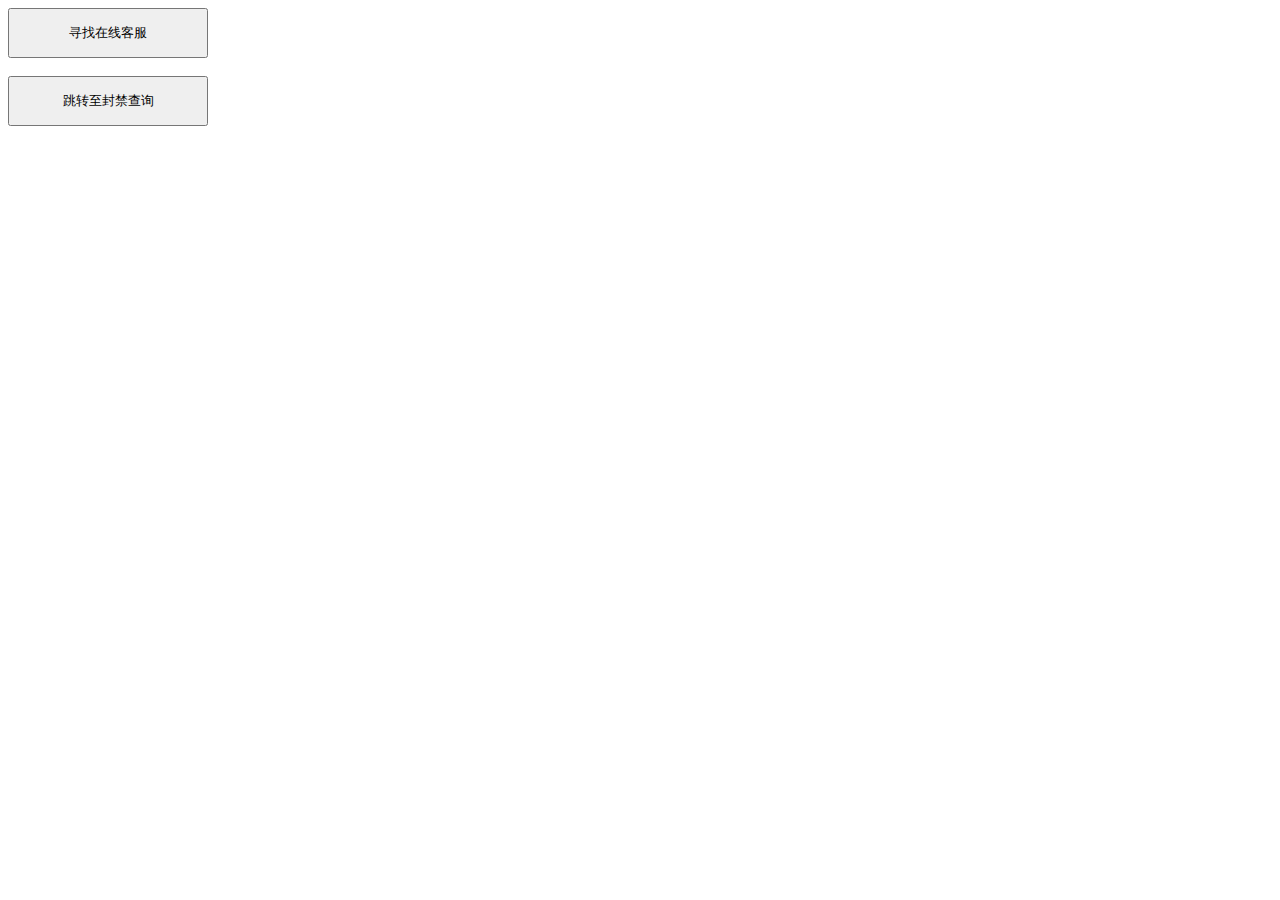
<file: index.html>
<!DOCTYPE html>
<html>
<head>
    <meta charset="utf-8">
    <meta name="viewport" content="initial-scale=1.0, maximum-scale=1.0, user-scalable=no" />
    <title>主页</title>
    <link rel="stylesheet" type="text/css" href="css/index.css"/>
</head>
<body>
	<a href="ss.html"><input type="button"  value="寻找在线客服" /></a><br /><br />
	<a href="hs.html"><input type="button"  value="跳转至封禁查询" /></a>
</body>
</html>
</file>
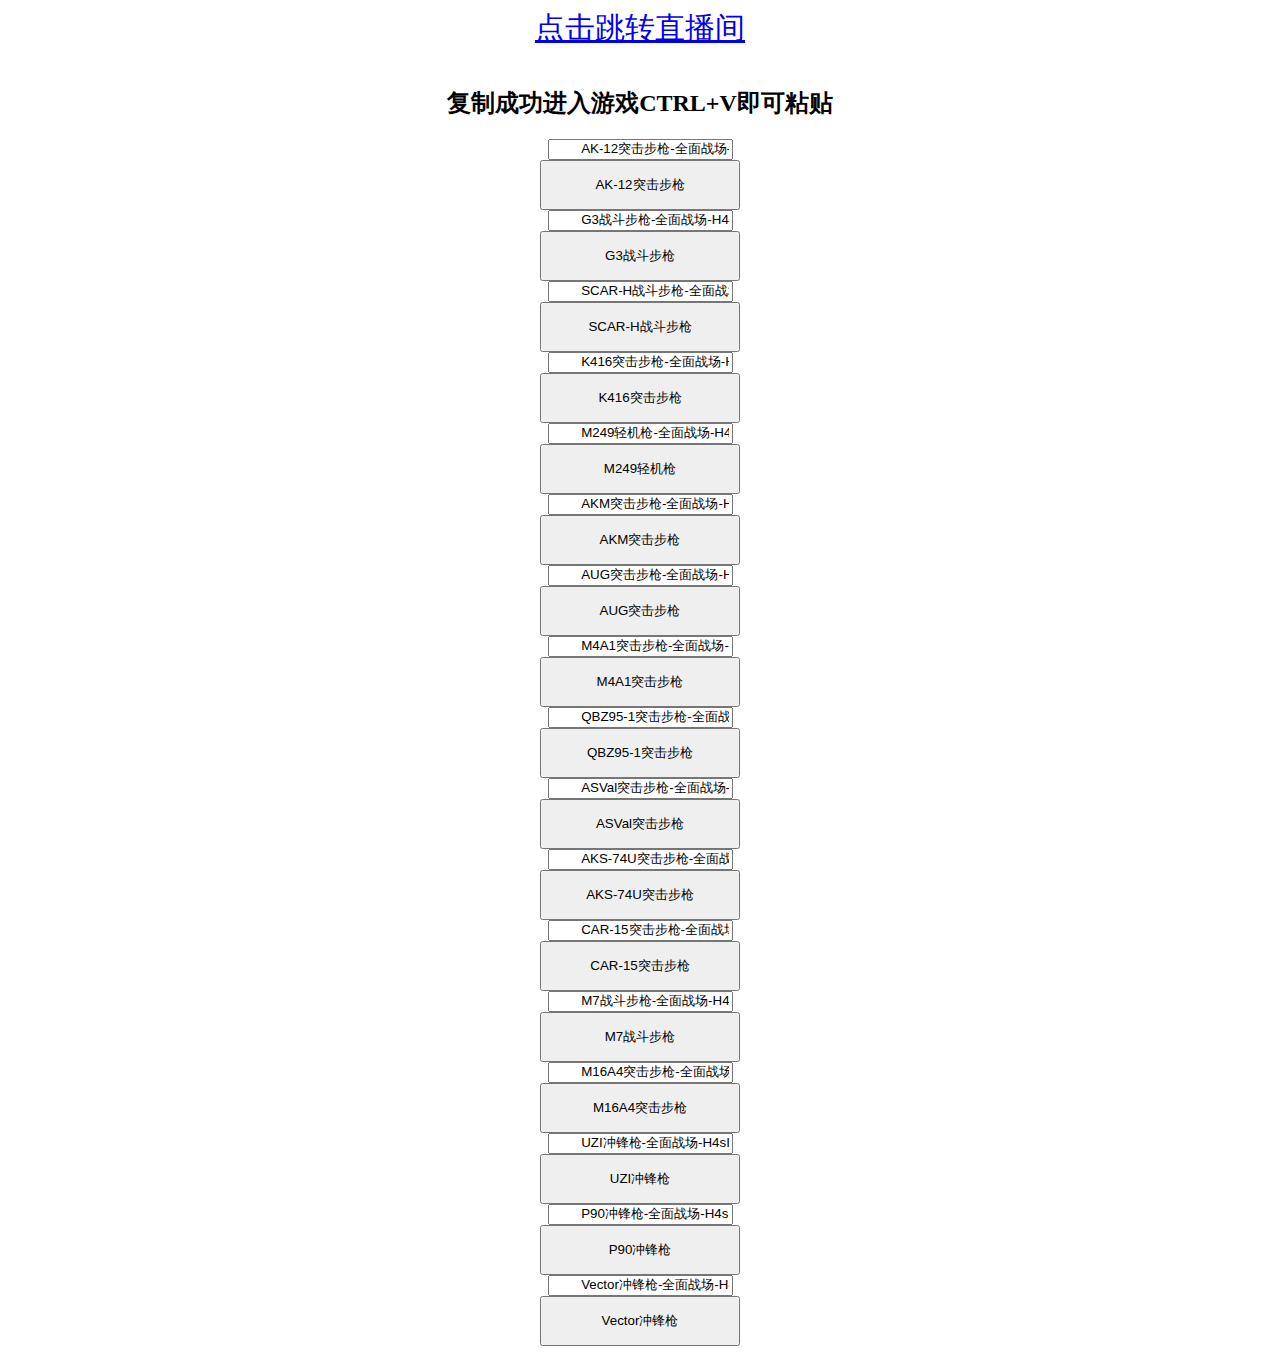
<file: gun.html>
<!DOCTYPE html>
<html>
<head>
<meta charset="utf-8">
<title>海鲜改枪方案</title>
	<style>

body{
	text-align: center;
}
button{
	width: 200px;
	height: 50px;
}
</style>
</head>
<body>

<a href="https://www.douyin.com/root/live/100538271219?is_paidlive=0&r_id=f_100538271219&r_player=1&watch_paidlive_status=regular" style="font-size: 30px;">点击跳转直播间</a><br /><br />
   <h2>复制成功进入游戏CTRL+V即可粘贴</h2>
   <input type="text" id="AK12" value="
   	AK-12突击步枪-全面战场-H4sIAAAAAAAA/+KYNPV1t7MEo1cnIwe3UAsjR+/[base64]//54Ns+Y0SUroczEKaHO07fp1E1iMI1tPMAVZpxczxExrhqxgZAAEAAP//hcE5a0QCAAA=" ><br />
    <button onclick="copyToClipboard('AK12')">AK-12突击步枪</button><br />
    
<input type="text" id="G3" value="
	G3战斗步枪-全面战场-H4sIAAAAAAAA/+KYPvV1t7MEo1cnIwe3UAsjR+/WptmGEoxeHhxGQi4cPVCeBoemkArH6s+rXhtIMCYxZDAuYmRYxcgjxWDFzPGF3YqZ4yv7IUaGWUwMcDkmKQaIiJccB5+QFEfrlWnNhkh64fJYdOhyMAtpcrzb8esksm2CUgxWHBx/2UUZGDycrJg5fkKt9NLgYBRS4VjTM+MopuN+gRz3G6bSjoNVyIpj7cLeDwYSjF5yHDpCUhwt/xpuEuswDw4mIReOhkdbD0D0swlJcSw/9/6LAV79EJe8BbnkHcwlnYwcLKDgPvD8zjkDcABzCKlwLP918SemHz6CdH5mhwenspAUR9eSPeexutpLjkMJnzymyCpGBkAAAAD//8MweU0GAgAA
		"  ><br />
<button onclick="copyToClipboard('G3')">G3战斗步枪</button><br />

<input type="text" value="
	SCAR-H战斗步枪-全面战场-H4sIAAAAAAAA/+KYOvV1t7MEo5cGB7eQCseWz6teG0gwJjFkMC5iZFjFyCPFYMXM8YXdipmjm+MQI8MsJgYvOw5WISuOXwt7PxhIMHrJcegISXG0/Gu4aYikj0mKAaIaU8RLg4NRSIXjffeMo5g2/QLZ9JsdqlKXg1lIk6N9x6+TyCoFpRisODiaOUQZGDycrJg5fsKUe3AwCblwtD3cegDiMDYhKY7l595/McDrMIjFb0EWv4OZ1MnEwSLUwsTx7tmdcwbgwOEQUuGY9+viT0wnfwbp/AjTKcehICTFMWXJnvNYg8NLjkNZSIqjEY+8EgF5QSEpjtYr05pxyYsQ0C+MTx5TZBUjAyAAAP//zTjWnCQCAAA=
	"  id="SCAR"><br />
<button onclick="copyToClipboard('SCAR')">SCAR-H战斗步枪</button><br />

<input type="text" value="
	K416突击步枪-全面战场-H4sIAAAAAAAA/+Lonfq621mC0cuQg1lIl+Pdjl8nDSQYkxgyGBcxMqxiFJZiMmKw4uD4yy7KwODhZMXM8ZP9ECPDLCYmJwYvHQ5GIQ2O990zjiJr4QNrYeb4xW7FzPEbodqNg1XIiePVwt4PBhKMXkocOkJyHI3/Gm4aIullAemF6cAu6hXAwSTkw/H24dYDEHPYhOQ4Fpx7/8WAoDkwl70FuewdwmUPGTlYhO4wcux7fuccyEwdDg4hDY7lvy7+xOavjyDdnxG6lTgUhOQ4pizZcx6nT7yUOJRAviWgRpkINYKE1ODQOZORg1toCiNH79am2YYSjF4BHEZCPhw9UJ4Oh6aQBsfqz6teY/PxF5CPv7ITsEGJg09IjqP1yrRmEt22ipEBEAAA//+vn+ZthgIAAA==
	"  id="K416"><br />
<button onclick="copyToClipboard('K416')">K416突击步枪</button><br />

<input type="text" value="
	M249轻机枪-全面战场-H4sIAAAAAAAA/+JomjNplrMEo5cSB6OQHMe0nhlHDSQYkxgyGBcxMqxiZJFiMmI4xMgwi4nJicFLiYNVSI6jZ1HvB9xqDDmYhXQ52nf8OomsRhikxoqDo5lDlIHBw8mKmeMnO1xLCQeLUAHHrmd3zhlIMHrpcHAIaXAs/3XxJ7IBfGADmDk+slsxc3xmR3KSsJAcR+uVac2GuJyEw6EBHExCPhzv7289YAD2PpuQHMfyc++/4PQahlvegtzyDuEWHQ5uIQ2OLZ9Xvcbm8i8g1d0cMNWrGBkAAQAA///fQu4vfAEAAA==
	"  id="M249"><br />
<button onclick="copyToClipboard('M249')">M249轻机枪</button><br />

<input type="text" value="
	AKM突击步枪-全面战场-H4sIAAAAAAAA/+Jom/q621mC0auTkYNbqIWRo3dr02xDCUYvDw4jIReOHihPg0NTSIVj9edVrw0kGJMYMhgXMTKsYuSRYrBi5vjCbsXM8ZX9ECPDLCYGuByTFANExEuOg09IiqP1yrRmQyS9cHksOow4GIX0OFb0zDiKbJuYFIMVB8cvdtH//+c7WnFw/GYXZWDwcILrYRbS42jf8eskpp5mDlEGhhNOVhwcP1H02HGwCllx7FzU+8FAgtFLjkNHSIqj+V/DTWLd6cHBJOTC8frh1gMQ/WxCUhzLz73/YoBXPyTU3oJC7R001Lw2M3KwCK1j5Nj1/M45iFlKQlIcU5bsOY/VLV5yHMp45Y04OIT0OOb9uvgTMzQ+g8JgASgEP0LCEm6mID4zMUVWMTIAAgAA//+U7q1YPwIAAA==
"  id="AKM"><br />
<button onclick="copyToClipboard('AKM')">AKM突击步枪</button><br />

<input type="text" value="
	AUG突击步枪-全面战场-H4sIAAAAAAAA/+Lon/q621mC0UuHg1lIg6N1z8qVhhKMSQwZjIsYGVYx8kkxGTFYMXP8YLdi5vjJfoiRYRYTkxODlxIHq5AcR8Oi3g8GSKpZQKrhanQ4ZIU0OBrnTj1IjIkBHExCPhzvH2w9YCDB6KXEwSYkx7Hg3PsvOM3HMPEtyMR3CBObmDlYhP4ycVx/duccyExDDg4hXY6Fvy7+RDZTGKr7M7sVB8cndlEGBg8nJG8qC8lxdC3Zc94QpzeVOESIUCNMUM1MRg5uoSmMHL1bm2YbSjB6BXAYCflw9EB5OhyaQhocqz+vem2AJTC/gLz+lR0jaNBdwSckx9F6ZVozTlfg1CkoJMfRiM/92EVXMTIAAgAA//9riF7UYgIAAA==
"  id="AUG"><br />
<button onclick="copyToClipboard('AUG')">AUG突击步枪</button><br />

<input type="text" value="
	M4A1突击步枪-全面战场-H4sIAAAAAAAA/+JonPq621mC0cuIg1FIj+N994yjBhKMSQwZjIsYGVYxikkxWHFw/GIXZWBY4GjFwfEbxPJwOsTIMIuJwSuIg0nIj+Pug60HDCQYveQ42ISkOJafe/8F2QQmKQaIajQz37KL/[base64]//tjLrnakCAAA=
	"  id="M4A1"><br />
<button onclick="copyToClipboard('M4A1')">M4A1突击步枪</button><br />

<input type="text" value="
	QBZ95-1突击步枪-全面战场-H4sIAAAAAAAA/+LomPq621mC0aubiUNVqI2Jo/HRk/mGEoxenYwc3EItjBy9W5tmg/geHEZCLhw9UJ4Gh6aQCsfqz6teG0gwJjFkMC5iZFjFyCPFYMXM8YXdipnjK/shRoZZTAxwOSYpBoiIlxwHn5AUR+uVac2GSHrh8lh0xHGwCEVxbH9655yBBKOXHIeSkBRH15I957Hq95LjUMYnT5SNHhxMQi4cXx9sPQCxkU1IimP5ufdfDPCaCPH/W5D/30H976XBwSikwvG+e8ZRzJD6BVL5mx3ublYhKY6mRb0fsNripcEhK6TC0Tx36kFDDJN+gEz6CTNJl4NDSJNj4a+LP5FNEgSr/MxuxcHxiV2UgcHDCaJ8FSMDIAAA///wj94tBgIAAA==
"  id="QBZ95"><br />
<button onclick="copyToClipboard('QBZ95')">QBZ95-1突击步枪</button><br />

<input type="text" value="
	ASVal突击步枪-全面战场-H4sIAAAAAAAA/+JYOvV1t7MEo5cdB6uQFce/hb0fDCQYveQ4dISkOJr/[base64]/MU34DDfhI4SF5g6IqrcgOQWQqnco9hhxMAvpcbTv+HUS0+RmDlEGhhNOVhwcP5H1rGJkAAQAAP//CyZtxKcBAAA=
"  id="ASVal"><br />
<button onclick="copyToClipboard('ASVal')">ASVal突击步枪</button><br />

<input type="text" value="
	AKS-74U突击步枪-全面战场-H4sIAAAAAAAA/+Lomvq621mC0cuNg0nIieP7g60HDCQYvZQ42ITkOBace//FQIIxiSGDcREjwypGFikmI4ZDjAyzmJicGLCLeoVysAgFcpx4fuccyBxDDg4hXY7Fvy7+RDZHGKTDipnjM7sVB8cndlEGBg8nAsYacjAL6XK07/h1EtMgDo5mDrAZVswcP9nhWnQ4GIU0OFb1zDiKrIUPavcvditmjt8I1W4crEJOHN8W9n6A+F9HSI6j8V/DTUMS/e/GoSfkxNHUc/6rIdgcQSE5jtYr05pJNaeEg1uogKN3a9NskDkBHEZCPhw9UJ4Oh6aQBsfqz6teY/PZF5DPvrLjNx+76CpGBkAAAAD//6mRuUoRAgAA
	"  id="AKS-74U"><br />
<button onclick="copyToClipboard('AKS-74U')">AKS-74U突击步枪</button><br />

<input type="text" value="
	CAR-15突击步枪-全面战场-H4sIAAAAAAAA/+KYP/V1t7MEo5cRB6OQHsf77hlHDSQYkxgyGBcxMqxiFJNisOLg+MUu+u//fEcrDo7f7KIMDB5OhxgZZjExeHUycnALtTBy9G5tmm0owejlwWEk5MLRA+VpcGgKqXCs/rzqNbKJPFIMVswcX9itmDm+skPMgcsxSTFATZbj4BOS4mi9Mq3ZEEkvXB6LjiAOJiE/jrsPth4wkGD0kuNgE5LiWH7u/RcDvPoh/nsL8pUCyH/vUPxnxMEspMfxbsevk5hh8hek8oiTFQfHTxQ9dhysQlYc8xb0foC4Q0dIiqPxX8NNYv3xmZGDRegdI8fRZ3fOGYDjhUNIj2P5r4s/Md3wEWTzApC7P0NiCB56CkJSHFOW7DmP1VYvOQ5lAvJKBOSFhaQ4uvDIi+CTxxRZxcgACAAA//+qP7efiQIAAA==
	"  id="CAR-15"><br />
<button onclick="copyToClipboard('CAR-15')">CAR-15突击步枪</button><br />

<input type="text" value="
	M7战斗步枪-全面战场-H4sIAAAAAAAA/+KYMPV1t7MEo5chB7OQLkf7jl8nDSQYkxgyGBcxMqxiFJZiMmKw4uBo5hBlYPBwsmLm+Ml+iJFhFhOTE4OXDgejkAbH++4ZR5G18IG1MHP8Yrdi5viNUO3GwSrkxNG+qPeDgQSjlxKHjpAcR8u/hpuGSHpZQHphOrCLes1k5OAWmsLI0bu1abahBKNXAIeRkA9HD5Snw6EppMGx+vOq19jc9AXkpq/sBGxQ4uATkuNovTKtmVS3BXAwCflw/H+w9QDEj2xCchwLzr3/YkDQHJgL34Jc+A4Rag8ZOViE7jByPH9255wB2H8cQhoc835d/InNf59Buj+yI/lESUiOo2vJnvM4feKlxKFMhBoFItQIElKDXXQVIwMgAAD///nQ3k+GAgAA
	"  id="M7"><br />
<button onclick="copyToClipboard('M7')">M7战斗步枪</button><br />

<input type="text" value="
	M16A4突击步枪-全面战场-H4sIAAAAAAAA/+Lom/[base64]//9eEzBuYAIAAA==
	"  id="M16A4"><br />
<button onclick="copyToClipboard('M16A4')">M16A4突击步枪</button><br />

<input type="text" value="
	UZI冲锋枪-全面战场-H4sIAAAAAAAA/+JoOXR2grMEo5chB7OQLkf7jl8nDSQYkxgyGBcxMqxiFJZiMmKw4uBo5hBlYPBwsmLm+Ml+iJFhFhOTE4OXGwerkBPHjEW9HwwkGL2UOHSE5Dia/jXcNEQygAVkAEwHdlGvAA4mIR+ODQ+3HoCYwyYkxzH73PsvBgTN4QM7j5njLbsVM8c7hMtCOViEAjlmPr9zzgDsNQ4hXY7Fvy7+xPQaM8dndisOjk/sYP8RcOhMRg5uoSmMHL1bm2YbSjB6BXAYCflw9EB5OhyaQhocqz+veo1sDcyJX0BO/MpOwAYlDj4hOY7WK9OaSQzEVYwMgAAAAP//dQR5OMsBAAA=
	"  id="UZI"><br />
<button onclick="copyToClipboard('UZI')">UZI冲锋枪</button><br />

<input type="text" value="
	P90冲锋枪-全面战场-H4sIAAAAAAAA/+JoOnR2grMEo9cnRg4WobeMHOuf3zlnIMHoNZORg1toCiNH79am2YYSjF4BHEZCPhw9UJ4Oh6aQBsfqz6teG0gwJjFkMC5iZFjFyCfFZMRgxczxhd2KmeMr+yFGhllMTE4McHkWkDxM1EuJg09IjqP1yrRmQyQzUNTg0GnIwSGky7Hw18WfyLYLQ23/zG7FwfGJXZSBwcOJoBNYheQ41i/q/WCAywleOhzMQhocTXtWrjTE4tUfIK/+ZEdSLSukwdE4d+pBYlQHcDAJ+XDcfLj1ACjIlTjYhOQ41px7/wWnazBMfAsy8R3cxFWMDIAAAAD//zb1CVzSAQAA
	"id="P90"><br />
<button onclick="copyToClipboard('P90')">P90冲锋枪</button><br />

<input type="text" value="
	Vector冲锋枪-全面战场-H4sIAAAAAAAA/+JoPnR2grMEo5cRB7OQHsfvHb9OGkgwJjFkMC5iZFjFKCbFYMXB8YNdlIHBw8mKg+MnhHWIkWEWE4NXEAeTkB/[base64]//2PcdCLxAQAA
"  id="Vector"><br />
<button onclick="copyToClipboard('Vector')">Vector冲锋枪</button><br />
    <script>
        function copyToClipboard(elementId) {
            const input = document.getElementById(elementId);
            input.select();
            document.execCommand('copy');
            alert('支持 “抖音将就不讲究” 直播间~');
            window.location.href="https://www.douyin.com/root/live/100538271219?is_paidlive=0&r_id=f_100538271219&r_player=1&watch_paidlive_status=regular";
        }
        function jump(){
        	window.location.href="https://www.douyin.com/root/live/100538271219?is_paidlive=0&r_id=f_100538271219&r_player=1&watch_paidlive_status=regular";
        	
        }
    </script>

</body>
</html>
</file>
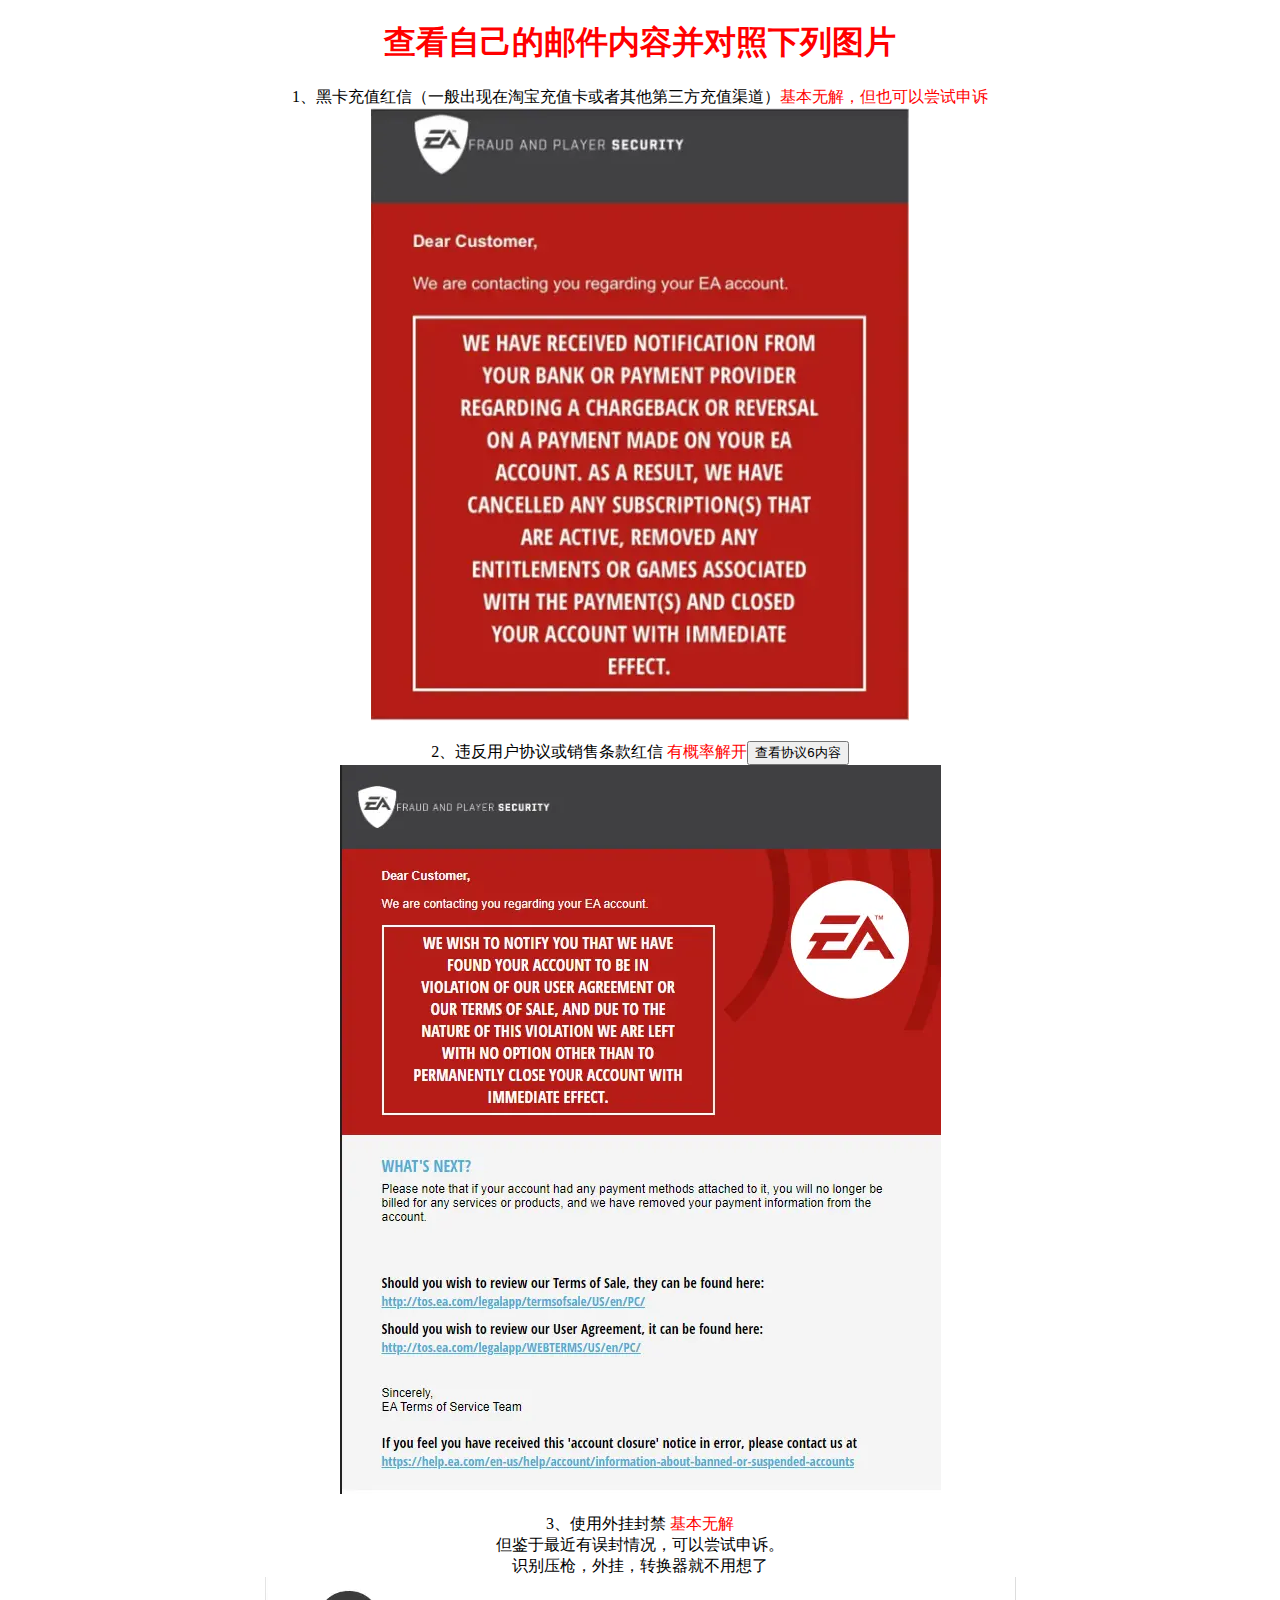
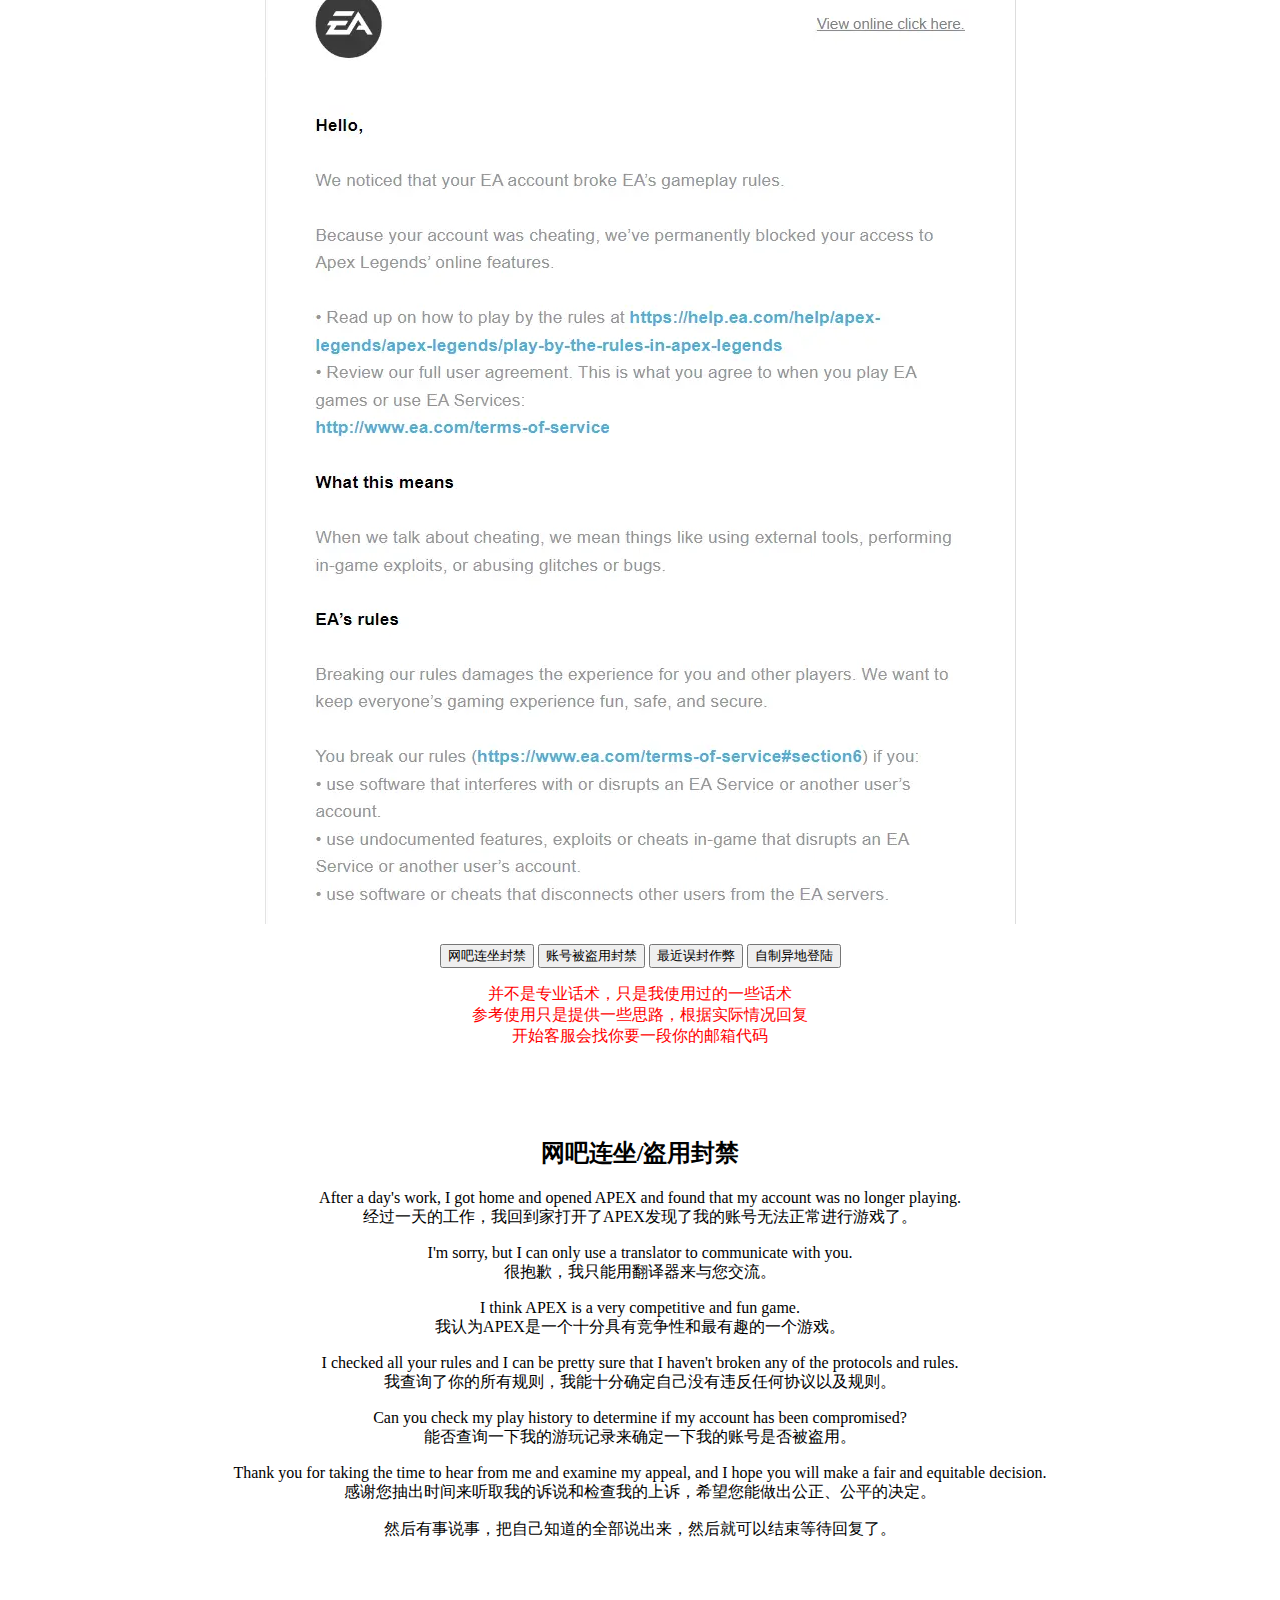
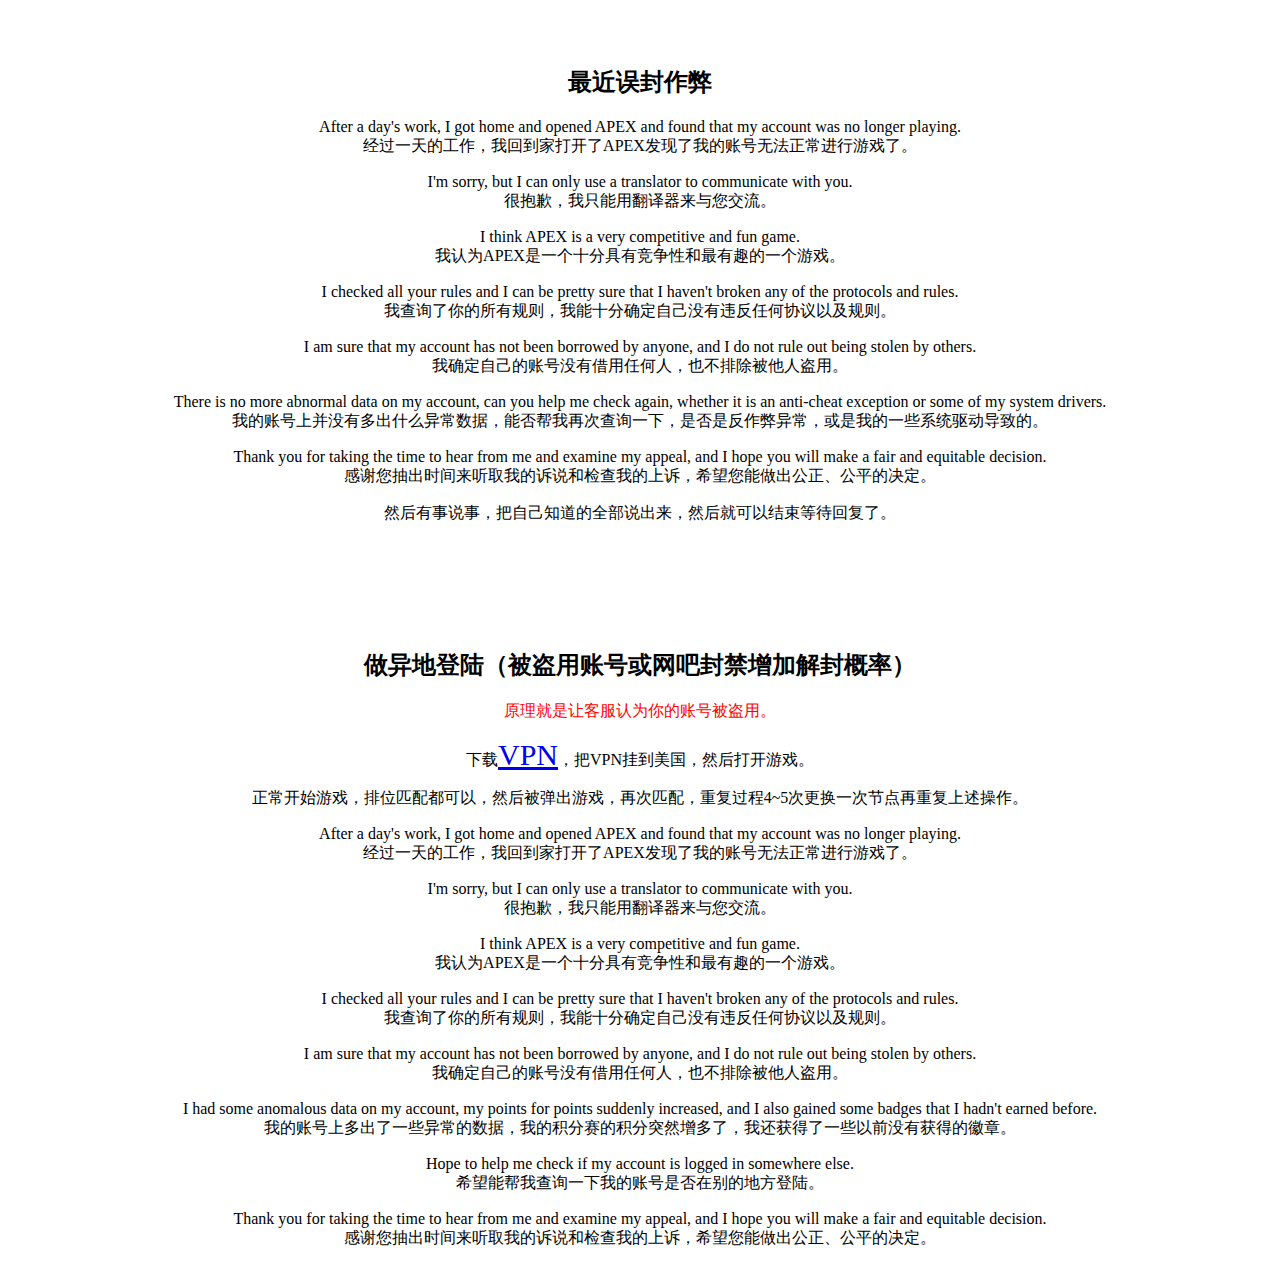
<file: hs.html>
<!DOCTYPE html>
<html>
	<head>
		<meta charset="UTF-8">
		<title>封禁邮件</title>
		<link rel="stylesheet" type="text/css" href="css/hs.css"/>
	</head>
	<body>
		<h1 style="color: red;">查看自己的邮件内容并对照下列图片</h1>
		<p>1、黑卡充值红信（一般出现在淘宝充值卡或者其他第三方充值渠道）<span>基本无解，但也可以尝试申诉</span><br /><img src="img/hs/p1.png" /></p>
		<p>2、违反用户协议或销售条款红信 <span>有概率解开<a href="xy6.html" target="_blank"><input type="button" value="查看协议6内容" /></a></span><br /><img src="img/hs/p2.png" /></p>
		<p>3、使用外挂封禁 <span>基本无解</span><br />但鉴于最近有误封情况，可以尝试申诉。<br />识别压枪，外挂，转换器就不用想了<br /><img src="img/hs/p3.png" /></p>
		
		<a href="#biao1"><input type="button"  value="网吧连坐封禁" /></a>
		<a href="#biao1"><input type="button"  value="账号被盗用封禁" /></a>
		<a href="#biao2"><input type="button"  value="最近误封作弊" /></a>
		<a href="#biao3"><input type="button" value="自制异地登陆" /></a>
		<p style="color: red;">并不是专业话术，只是我使用过的一些话术<br />
		参考使用只是提供一些思路，根据实际情况回复<br />
		开始客服会找你要一段你的邮箱代码
		</p>
		
		
		<br /><br /><br />
		
		
		<h2 id="biao1">网吧连坐/盗用封禁</h2>
		<p>After a day's work, I got home and opened APEX and found that my account was no longer playing. 
			<br />经过一天的工作，我回到家打开了APEX发现了我的账号无法正常进行游戏了。
		</p>
		<p>I'm sorry, but I can only use a translator to communicate with you.
			<br />很抱歉，我只能用翻译器来与您交流。
		</p>
		<p>
			I think APEX is a very competitive and fun game.
			<br />我认为APEX是一个十分具有竞争性和最有趣的一个游戏。
		</p>
		<p>
			I checked all your rules and I can be pretty sure that I haven't broken any of the protocols and rules.
			<br />我查询了你的所有规则，我能十分确定自己没有违反任何协议以及规则。
		</p>
		<p>
			Can you check my play history to determine if my account has been compromised?
			<br />能否查询一下我的游玩记录来确定一下我的账号是否被盗用。
		</p>
		<p>Thank you for taking the time to hear from me and examine my appeal, and I hope you will make a fair and equitable decision.
			<br />感谢您抽出时间来听取我的诉说和检查我的上诉，希望您能做出公正、公平的决定。
		</p>
		<p>然后有事说事，把自己知道的全部说出来，然后就可以结束等待回复了。</p>
		
		
		<br /><br /><br /><br /><br />
		
		
		<h2 id="biao2">最近误封作弊</h2>
		<p>After a day's work, I got home and opened APEX and found that my account was no longer playing. 
			<br />经过一天的工作，我回到家打开了APEX发现了我的账号无法正常进行游戏了。
		</p>
		<p>I'm sorry, but I can only use a translator to communicate with you.
			<br />很抱歉，我只能用翻译器来与您交流。
		</p>
		<p>
			I think APEX is a very competitive and fun game.
			<br />我认为APEX是一个十分具有竞争性和最有趣的一个游戏。
		</p>
		<p>
			I checked all your rules and I can be pretty sure that I haven't broken any of the protocols and rules.
			<br />我查询了你的所有规则，我能十分确定自己没有违反任何协议以及规则。
		</p>
		<p>
			I am sure that my account has not been borrowed by anyone, and I do not rule out being stolen by others.
			<br />我确定自己的账号没有借用任何人，也不排除被他人盗用。
		</p>
		<p>
			There is no more abnormal data on my account, can you help me check again, whether it is an anti-cheat exception or some of my system drivers.
			<br />我的账号上并没有多出什么异常数据，能否帮我再次查询一下，是否是反作弊异常，或是我的一些系统驱动导致的。
		</p>
		<p>Thank you for taking the time to hear from me and examine my appeal, and I hope you will make a fair and equitable decision.
		<br />感谢您抽出时间来听取我的诉说和检查我的上诉，希望您能做出公正、公平的决定。
		</p>
		<p>然后有事说事，把自己知道的全部说出来，然后就可以结束等待回复了。</p>
		
		<br /><br /><br /><br /><br />
		
		<h2 id="biao3">做异地登陆（被盗用账号或网吧封禁增加解封概率）</h2>
		<p style="color: red;">原理就是让客服认为你的账号被盗用。</p>
		<p>下载<span style="font-size: 30px;"><a href="https://xn--4gq62f52gdss.com/#/dashboard" target="_blank">VPN</a></span>，把VPN挂到美国，然后打开游戏。</p>
		<p>正常开始游戏，排位匹配都可以，然后被弹出游戏，再次匹配，重复过程4~5次更换一次节点再重复上述操作。</p>
		<p>After a day's work, I got home and opened APEX and found that my account was no longer playing. 
			<br />经过一天的工作，我回到家打开了APEX发现了我的账号无法正常进行游戏了。
		</p>
		<p>I'm sorry, but I can only use a translator to communicate with you.
			<br />很抱歉，我只能用翻译器来与您交流。
		</p>
		<p>
			I think APEX is a very competitive and fun game.
			<br />我认为APEX是一个十分具有竞争性和最有趣的一个游戏。
		</p>
		<p>
			I checked all your rules and I can be pretty sure that I haven't broken any of the protocols and rules.
			<br />我查询了你的所有规则，我能十分确定自己没有违反任何协议以及规则。
		</p>
		<p>
			I am sure that my account has not been borrowed by anyone, and I do not rule out being stolen by others.
			<br />我确定自己的账号没有借用任何人，也不排除被他人盗用。
		</p>
		<p>I had some anomalous data on my account, my points for points suddenly increased, and I also gained some badges that I hadn't earned before.
			<br />我的账号上多出了一些异常的数据，我的积分赛的积分突然增多了，我还获得了一些以前没有获得的徽章。
		</p>
		<p>Hope to help me check if my account is logged in somewhere else.
			<br />希望能帮我查询一下我的账号是否在别的地方登陆。
		</p>
		<p>Thank you for taking the time to hear from me and examine my appeal, and I hope you will make a fair and equitable decision.
			<br />感谢您抽出时间来听取我的诉说和检查我的上诉，希望您能做出公正、公平的决定。
		</p>
	</body>
</html>
</file>
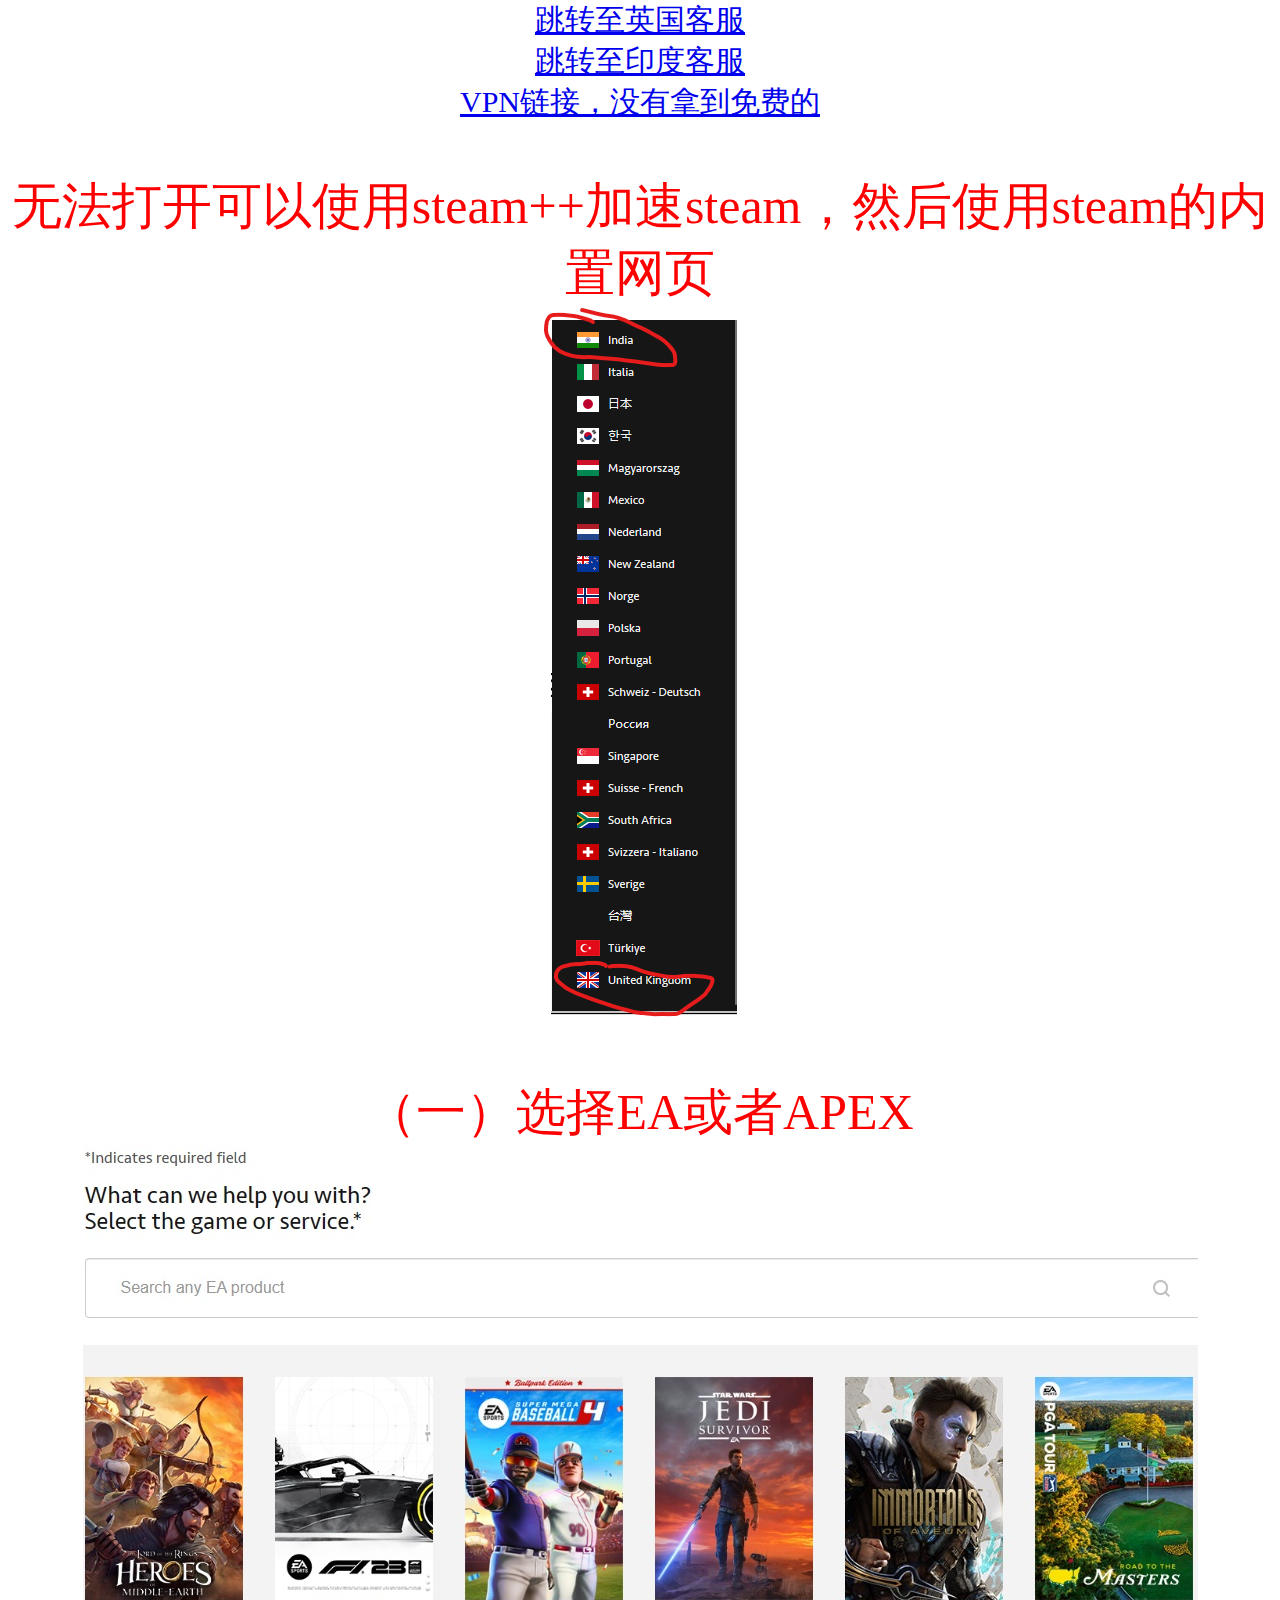
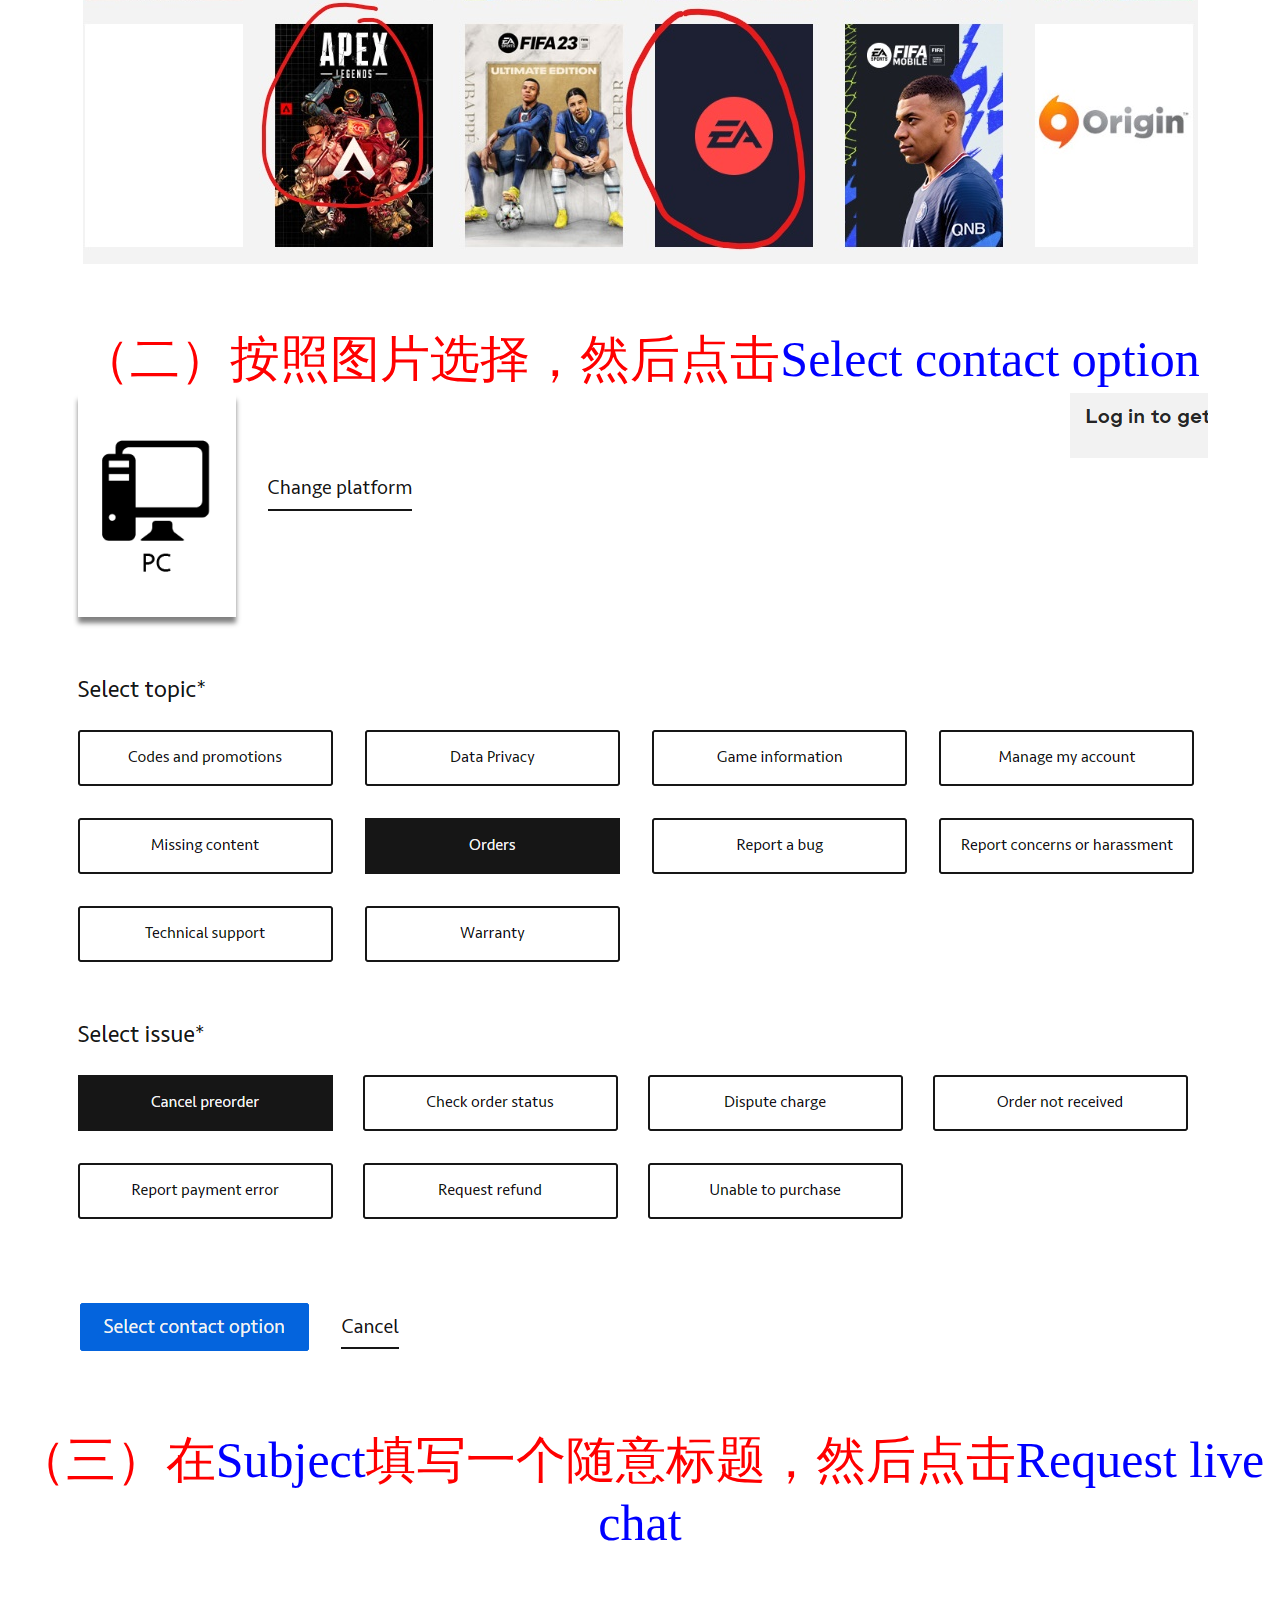
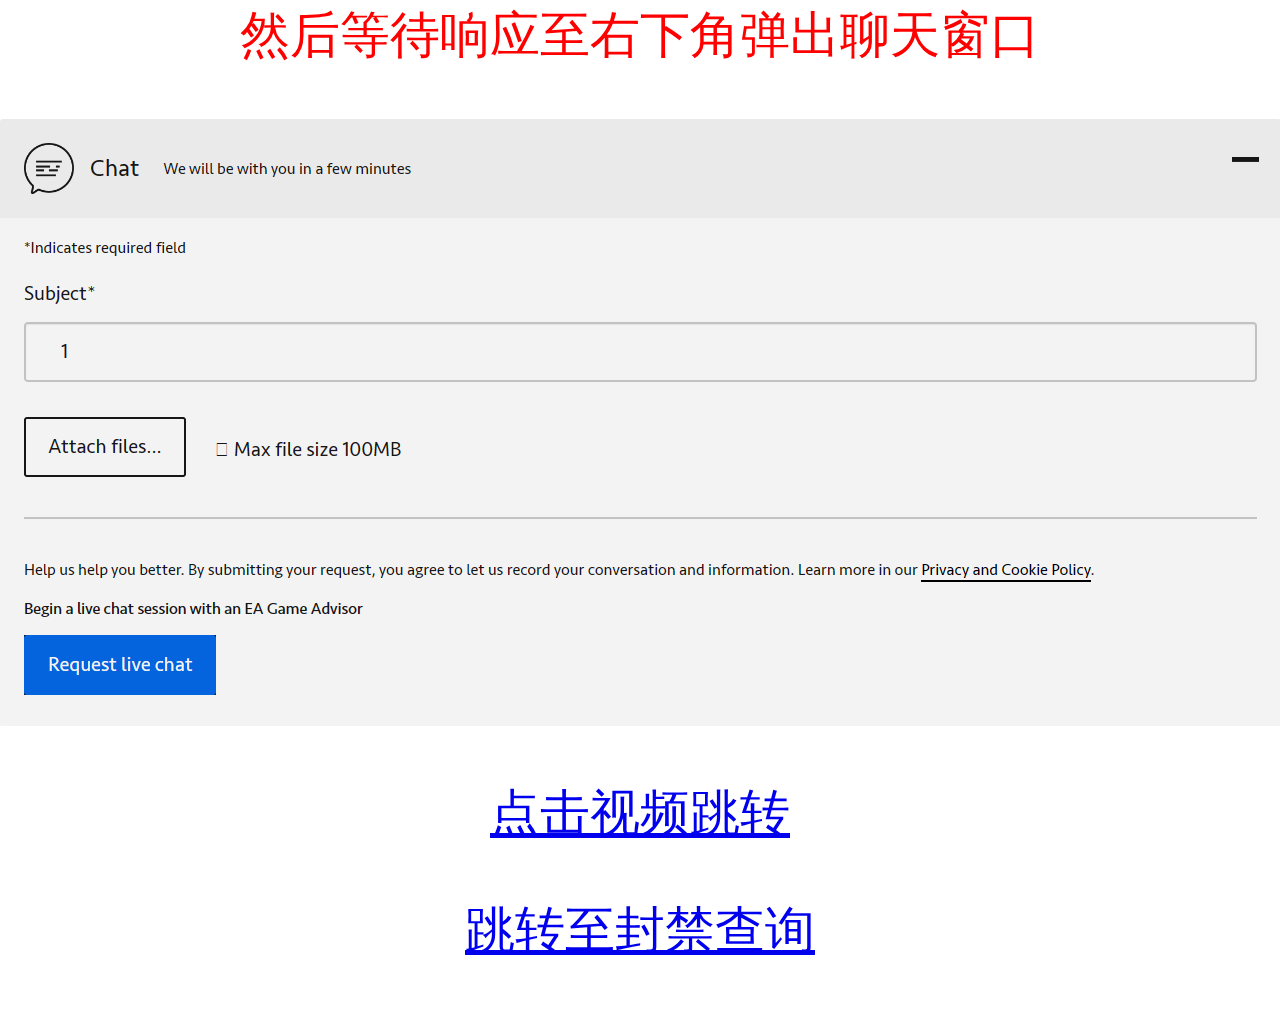
<file: ss.html>
<!DOCTYPE html>
<html>
	<head>
		<meta charset="UTF-8">
		<title>寻找客服</title>
		<link rel="stylesheet" type="text/css" href="css/ss.css"/>
	</head>
	<body>
		<a href="https://help.ea.com/uk/contact-us" target="_blank" style="font-size: 30px;">跳转至英国客服</a><br />
		<a href="https://help.ea.com/in/contact-us" target="_blank" style="font-size: 30px;">跳转至印度客服</a><br />
		<a href="https://xn--4gq62f52gdss.com/#/dashboard" target="_blank" style="font-size: 30px;">VPN链接，没有拿到免费的</a>
		<p>无法打开可以使用steam++加速steam，然后使用steam的内置网页<br><img src="img/p1.png"/></p>
		<p>（一）选择EA或者APEX<br><img src="img/p2.png"/></p>
		<p>（二）按照图片选择，然后点击<span>Select contact option</span><img src="img/p3.png"/></p>
		<p>（三）在<span >Subject</span>填写一个随意标题，然后点击<span >Request live chat</span><br /><p>然后等待响应至右下角弹出聊天窗口</p><img src="img/p4.png"/></p>
		<p><a href="https://www.bilibili.com/video/BV11o4y1L7Aw/?spm_id_from=333.999.0.0&vd_source=82383f5ed7175412b6dc40951cd10286" target="_blank">点击视频跳转</a></p>
		<p><a href="index.html">跳转至封禁查询</a></p>
	</body>
</html>
</file>
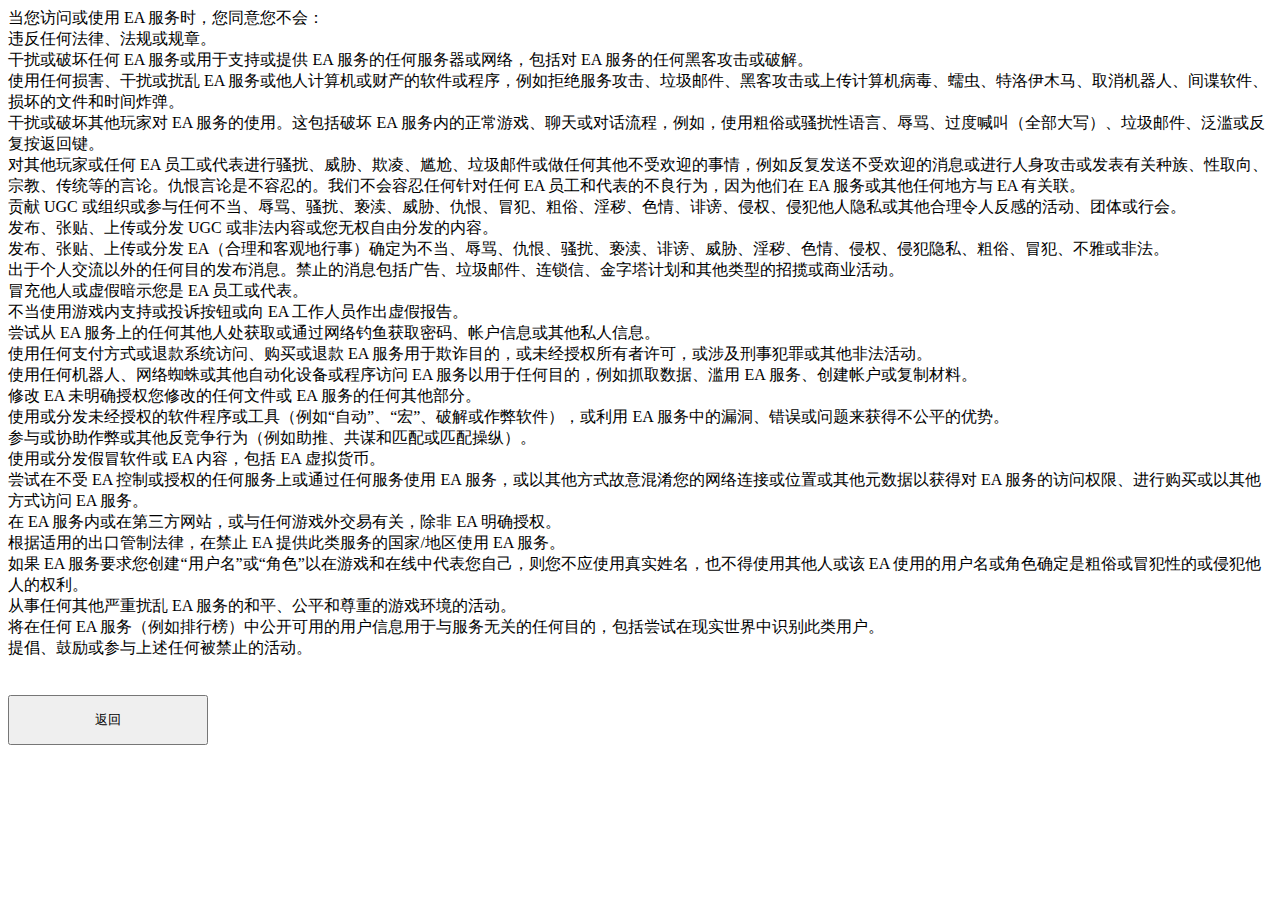
<file: xy6.html>
<!DOCTYPE html>
<html>
	<head>
		<meta charset="UTF-8">
		<title></title>
	</head>
	<body>
		当您访问或使用 EA 服务时，您同意您不会：<br />
违反任何法律、法规或规章。<br />
干扰或破坏任何 EA 服务或用于支持或提供 EA 服务的任何服务器或网络，包括对 EA 服务的任何黑客攻击或破解。<br />
使用任何损害、干扰或扰乱 EA 服务或他人计算机或财产的软件或程序，例如拒绝服务攻击、垃圾邮件、黑客攻击或上传计算机病毒、蠕虫、特洛伊木马、取消机器人、间谍软件、损坏的文件和时间炸弹。<br />
干扰或破坏其他玩家对 EA 服务的使用。这包括破坏 EA 服务内的正常游戏、聊天或对话流程，例如，使用粗俗或骚扰性语言、辱骂、过度喊叫（全部大写）、垃圾邮件、泛滥或反复按返回键。<br />
对其他玩家或任何 EA 员工或代表进行骚扰、威胁、欺凌、尴尬、垃圾邮件或做任何其他不受欢迎的事情，例如反复发送不受欢迎的消息或进行人身攻击或发表有关种族、性取向、宗教、传统等的言论。仇恨言论是不容忍的。我们不会容忍任何针对任何 EA 员工和代表的不良行为，因为他们在 EA 服务或其他任何地方与 EA 有关联。<br />
贡献 UGC 或组织或参与任何不当、辱骂、骚扰、亵渎、威胁、仇恨、冒犯、粗俗、淫秽、色情、诽谤、侵权、侵犯他人隐私或其他合理令人反感的活动、团体或行会。<br />
发布、张贴、上传或分发 UGC 或非法内容或您无权自由分发的内容。<br />
发布、张贴、上传或分发 EA（合理和客观地行事）确定为不当、辱骂、仇恨、骚扰、亵渎、诽谤、威胁、淫秽、色情、侵权、侵犯隐私、粗俗、冒犯、不雅或非法。<br />
出于个人交流以外的任何目的发布消息。禁止的消息包括广告、垃圾邮件、连锁信、金字塔计划和其他类型的招揽或商业活动。<br />
冒充他人或虚假暗示您是 EA 员工或代表。<br />
不当使用游戏内支持或投诉按钮或向 EA 工作人员作出虚假报告。<br />
尝试从 EA 服务上的任何其他人处获取或通过网络钓鱼获取密码、帐户信息或其他私人信息。<br />
使用任何支付方式或退款系统访问、购买或退款 EA 服务用于欺诈目的，或未经授权所有者许可，或涉及刑事犯罪或其他非法活动。<br />
使用任何机器人、网络蜘蛛或其他自动化设备或程序访问 EA 服务以用于任何目的，例如抓取数据、滥用 EA 服务、创建帐户或复制材料。<br />
修改 EA 未明确授权您修改的任何文件或 EA 服务的任何其他部分。<br />
使用或分发未经授权的软件程序或工具（例如“自动”、“宏”、破解或作弊软件），或利用 EA 服务中的漏洞、错误或问题来获得不公平的优势。<br />
参与或协助作弊或其他反竞争行为（例如助推、共谋和匹配或匹配操纵）。<br />
使用或分发假冒软件或 EA 内容，包括 EA 虚拟货币。<br />
尝试在不受 EA 控制或授权的任何服务上或通过任何服务使用 EA 服务，或以其他方式故意混淆您的网络连接或位置或其他元数据以获得对 EA 服务的访问权限、进行购买或以其他方式访问 EA 服务。<br />
在 EA 服务内或在第三方网站，或与任何游戏外交易有关，除非 EA 明确授权。<br />
根据适用的出口管制法律，在禁止 EA 提供此类服务的国家/地区使用 EA 服务。<br />
如果 EA 服务要求您创建“用户名”或“角色”以在游戏和在线中代表您自己，则您不应使用真实姓名，也不得使用其他人或该 EA 使用的用户名或角色确定是粗俗或冒犯性的或侵犯他人的权利。<br />
从事任何其他严重扰乱 EA 服务的和平、公平和尊重的游戏环境的活动。<br />
将在任何 EA 服务（例如排行榜）中公开可用的用户信息用于与服务无关的任何目的，包括尝试在现实世界中识别此类用户。<br />
提倡、鼓励或参与上述任何被禁止的活动。<br /><br /><br />
<a href="hs.html"><input type="button"  value="返回" style="height: 50px; width: 200px;"  /></a>
	</body>
</html>
</file>
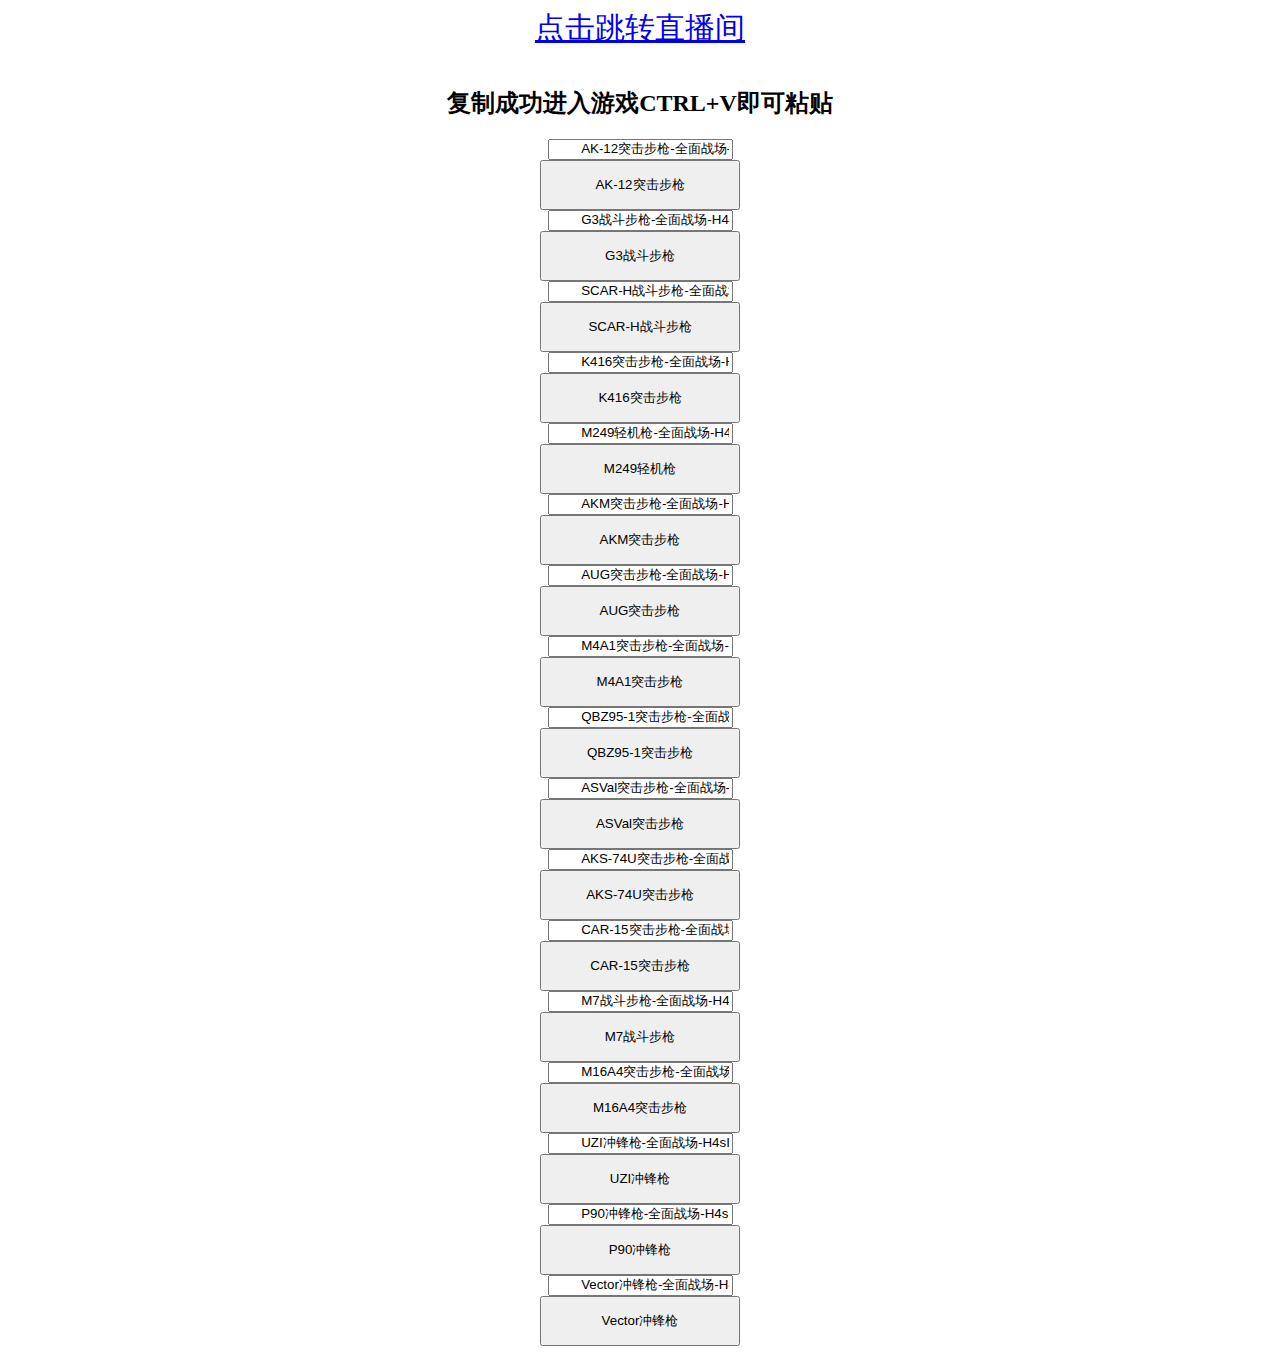
<file: 枪械代码.html>
<!DOCTYPE html>
<html>
<head>
<meta charset="utf-8">
<title>海鲜改枪方案</title>
	<style>

body{
	text-align: center;
}
button{
	width: 200px;
	height: 50px;
}
</style>
</head>
<body>

<a href="https://www.douyin.com/root/live/100538271219?is_paidlive=0&r_id=f_100538271219&r_player=1&watch_paidlive_status=regular" style="font-size: 30px;">点击跳转直播间</a><br /><br />
   <h2>复制成功进入游戏CTRL+V即可粘贴</h2>
   <input type="text" id="AK12" value="
   	AK-12突击步枪-全面战场-H4sIAAAAAAAA/+KYNPV1t7MEo1cnIwe3UAsjR+/[base64]//54Ns+Y0SUroczEKaHO07fp1E1iMI1tPMAVZpxczxExrhqxgZAAEAAP//hcE5a0QCAAA=" ><br />
    <button onclick="copyToClipboard('AK12')">AK-12突击步枪</button><br />
    
<input type="text" id="G3" value="
	G3战斗步枪-全面战场-H4sIAAAAAAAA/+KYPvV1t7MEo1cnIwe3UAsjR+/WptmGEoxeHhxGQi4cPVCeBoemkArH6s+rXhtIMCYxZDAuYmRYxcgjxWDFzPGF3YqZ4yv7IUaGWUwMcDkmKQaIiJccB5+QFEfrlWnNhkh64fJYdOhyMAtpcrzb8esksm2CUgxWHBx/2UUZGDycrJg5fkKt9NLgYBRS4VjTM+MopuN+gRz3G6bSjoNVyIpj7cLeDwYSjF5yHDpCUhwt/xpuEuswDw4mIReOhkdbD0D0swlJcSw/9/6LAV79EJe8BbnkHcwlnYwcLKDgPvD8zjkDcABzCKlwLP918SemHz6CdH5mhwenspAUR9eSPeexutpLjkMJnzymyCpGBkAAAAD//8MweU0GAgAA
		"  ><br />
<button onclick="copyToClipboard('G3')">G3战斗步枪</button><br />

<input type="text" value="
	SCAR-H战斗步枪-全面战场-H4sIAAAAAAAA/+KYOvV1t7MEo5cGB7eQCseWz6teG0gwJjFkMC5iZFjFyCPFYMXM8YXdipmjm+MQI8MsJgYvOw5WISuOXwt7PxhIMHrJcegISXG0/Gu4aYikj0mKAaIaU8RLg4NRSIXjffeMo5g2/QLZ9JsdqlKXg1lIk6N9x6+TyCoFpRisODiaOUQZGDycrJg5fsKUe3AwCblwtD3cegDiMDYhKY7l595/McDrMIjFb0EWv4OZ1MnEwSLUwsTx7tmdcwbgwOEQUuGY9+viT0wnfwbp/AjTKcehICTFMWXJnvNYg8NLjkNZSIqjEY+8EgF5QSEpjtYr05pxyYsQ0C+MTx5TZBUjAyAAAP//zTjWnCQCAAA=
	"  id="SCAR"><br />
<button onclick="copyToClipboard('SCAR')">SCAR-H战斗步枪</button><br />

<input type="text" value="
	K416突击步枪-全面战场-H4sIAAAAAAAA/+Lonfq621mC0cuQg1lIl+Pdjl8nDSQYkxgyGBcxMqxiFJZiMmKw4uD4yy7KwODhZMXM8ZP9ECPDLCYmJwYvHQ5GIQ2O990zjiJr4QNrYeb4xW7FzPEbodqNg1XIiePVwt4PBhKMXkocOkJyHI3/Gm4aIullAemF6cAu6hXAwSTkw/H24dYDEHPYhOQ4Fpx7/8WAoDkwl70FuewdwmUPGTlYhO4wcux7fuccyEwdDg4hDY7lvy7+xOavjyDdnxG6lTgUhOQ4pizZcx6nT7yUOJRAviWgRpkINYKE1ODQOZORg1toCiNH79am2YYSjF4BHEZCPhw9UJ4Oh6aQBsfqz6teY/PxF5CPv7ITsEGJg09IjqP1yrRmEt22ipEBEAAA//+vn+ZthgIAAA==
	"  id="K416"><br />
<button onclick="copyToClipboard('K416')">K416突击步枪</button><br />

<input type="text" value="
	M249轻机枪-全面战场-H4sIAAAAAAAA/+JomjNplrMEo5cSB6OQHMe0nhlHDSQYkxgyGBcxMqxiZJFiMmI4xMgwi4nJicFLiYNVSI6jZ1HvB9xqDDmYhXQ52nf8OomsRhikxoqDo5lDlIHBw8mKmeMnO1xLCQeLUAHHrmd3zhlIMHrpcHAIaXAs/3XxJ7IBfGADmDk+slsxc3xmR3KSsJAcR+uVac2GuJyEw6EBHExCPhzv7289YAD2PpuQHMfyc++/4PQahlvegtzyDuEWHQ5uIQ2OLZ9Xvcbm8i8g1d0cMNWrGBkAAQAA///fQu4vfAEAAA==
	"  id="M249"><br />
<button onclick="copyToClipboard('M249')">M249轻机枪</button><br />

<input type="text" value="
	AKM突击步枪-全面战场-H4sIAAAAAAAA/+Jom/q621mC0auTkYNbqIWRo3dr02xDCUYvDw4jIReOHihPg0NTSIVj9edVrw0kGJMYMhgXMTKsYuSRYrBi5vjCbsXM8ZX9ECPDLCYGuByTFANExEuOg09IiqP1yrRmQyS9cHksOow4GIX0OFb0zDiKbJuYFIMVB8cvdtH//+c7WnFw/GYXZWDwcILrYRbS42jf8eskpp5mDlEGhhNOVhwcP1H02HGwCllx7FzU+8FAgtFLjkNHSIqj+V/DTWLd6cHBJOTC8frh1gMQ/WxCUhzLz73/YoBXPyTU3oJC7R001Lw2M3KwCK1j5Nj1/M45iFlKQlIcU5bsOY/VLV5yHMp45Y04OIT0OOb9uvgTMzQ+g8JgASgEP0LCEm6mID4zMUVWMTIAAgAA//+U7q1YPwIAAA==
"  id="AKM"><br />
<button onclick="copyToClipboard('AKM')">AKM突击步枪</button><br />

<input type="text" value="
	AUG突击步枪-全面战场-H4sIAAAAAAAA/+Lon/q621mC0UuHg1lIg6N1z8qVhhKMSQwZjIsYGVYx8kkxGTFYMXP8YLdi5vjJfoiRYRYTkxODlxIHq5AcR8Oi3g8GSKpZQKrhanQ4ZIU0OBrnTj1IjIkBHExCPhzvH2w9YCDB6KXEwSYkx7Hg3PsvOM3HMPEtyMR3CBObmDlYhP4ycVx/duccyExDDg4hXY6Fvy7+RDZTGKr7M7sVB8cndlEGBg8nJG8qC8lxdC3Zc94QpzeVOESIUCNMUM1MRg5uoSmMHL1bm2YbSjB6BXAYCflw9EB5OhyaQhocqz+vem2AJTC/gLz+lR0jaNBdwSckx9F6ZVozTlfg1CkoJMfRiM/92EVXMTIAAgAA//9riF7UYgIAAA==
"  id="AUG"><br />
<button onclick="copyToClipboard('AUG')">AUG突击步枪</button><br />

<input type="text" value="
	M4A1突击步枪-全面战场-H4sIAAAAAAAA/+JonPq621mC0cuIg1FIj+N994yjBhKMSQwZjIsYGVYxikkxWHFw/GIXZWBY4GjFwfEbxPJwOsTIMIuJwSuIg0nIj+Pug60HDCQYveQ42ISkOJafe/8F2QQmKQaIajQz37KL/[base64]//tjLrnakCAAA=
	"  id="M4A1"><br />
<button onclick="copyToClipboard('M4A1')">M4A1突击步枪</button><br />

<input type="text" value="
	QBZ95-1突击步枪-全面战场-H4sIAAAAAAAA/+LomPq621mC0aubiUNVqI2Jo/HRk/mGEoxenYwc3EItjBy9W5tmg/geHEZCLhw9UJ4Gh6aQCsfqz6teG0gwJjFkMC5iZFjFyCPFYMXM8YXdipnjK/shRoZZTAxwOSYpBoiIlxwHn5AUR+uVac2GSHrh8lh0xHGwCEVxbH9655yBBKOXHIeSkBRH15I957Hq95LjUMYnT5SNHhxMQi4cXx9sPQCxkU1IimP5ufdfDPCaCPH/W5D/30H976XBwSikwvG+e8ZRzJD6BVL5mx3ublYhKY6mRb0fsNripcEhK6TC0Tx36kFDDJN+gEz6CTNJl4NDSJNj4a+LP5FNEgSr/MxuxcHxiV2UgcHDCaJ8FSMDIAAA///wj94tBgIAAA==
"  id="QBZ95"><br />
<button onclick="copyToClipboard('QBZ95')">QBZ95-1突击步枪</button><br />

<input type="text" value="
	ASVal突击步枪-全面战场-H4sIAAAAAAAA/+JYOvV1t7MEo5cdB6uQFce/hb0fDCQYveQ4dISkOJr/[base64]/MU34DDfhI4SF5g6IqrcgOQWQqnco9hhxMAvpcbTv+HUS0+RmDlEGhhNOVhwcP5H1rGJkAAQAAP//CyZtxKcBAAA=
"  id="ASVal"><br />
<button onclick="copyToClipboard('ASVal')">ASVal突击步枪</button><br />

<input type="text" value="
	AKS-74U突击步枪-全面战场-H4sIAAAAAAAA/+Lomvq621mC0cuNg0nIieP7g60HDCQYvZQ42ITkOBace//FQIIxiSGDcREjwypGFikmI4ZDjAyzmJicGLCLeoVysAgFcpx4fuccyBxDDg4hXY7Fvy7+RDZHGKTDipnjM7sVB8cndlEGBg8nAsYacjAL6XK07/h1EtMgDo5mDrAZVswcP9nhWnQ4GIU0OFb1zDiKrIUPavcvditmjt8I1W4crEJOHN8W9n6A+F9HSI6j8V/DTUMS/e/GoSfkxNHUc/6rIdgcQSE5jtYr05pJNaeEg1uogKN3a9NskDkBHEZCPhw9UJ4Oh6aQBsfqz6teY/PZF5DPvrLjNx+76CpGBkAAAAD//6mRuUoRAgAA
	"  id="AKS-74U"><br />
<button onclick="copyToClipboard('AKS-74U')">AKS-74U突击步枪</button><br />

<input type="text" value="
	CAR-15突击步枪-全面战场-H4sIAAAAAAAA/+KYP/V1t7MEo5cRB6OQHsf77hlHDSQYkxgyGBcxMqxiFJNisOLg+MUu+u//fEcrDo7f7KIMDB5OhxgZZjExeHUycnALtTBy9G5tmm0owejlwWEk5MLRA+VpcGgKqXCs/rzqNbKJPFIMVswcX9itmDm+skPMgcsxSTFATZbj4BOS4mi9Mq3ZEEkvXB6LjiAOJiE/jrsPth4wkGD0kuNgE5LiWH7u/RcDvPoh/nsL8pUCyH/vUPxnxMEspMfxbsevk5hh8hek8oiTFQfHTxQ9dhysQlYc8xb0foC4Q0dIiqPxX8NNYv3xmZGDRegdI8fRZ3fOGYDjhUNIj2P5r4s/Md3wEWTzApC7P0NiCB56CkJSHFOW7DmP1VYvOQ5lAvJKBOSFhaQ4uvDIi+CTxxRZxcgACAAA//+qP7efiQIAAA==
	"  id="CAR-15"><br />
<button onclick="copyToClipboard('CAR-15')">CAR-15突击步枪</button><br />

<input type="text" value="
	M7战斗步枪-全面战场-H4sIAAAAAAAA/+KYMPV1t7MEo5chB7OQLkf7jl8nDSQYkxgyGBcxMqxiFJZiMmKw4uBo5hBlYPBwsmLm+Ml+iJFhFhOTE4OXDgejkAbH++4ZR5G18IG1MHP8Yrdi5viNUO3GwSrkxNG+qPeDgQSjlxKHjpAcR8u/hpuGSHpZQHphOrCLes1k5OAWmsLI0bu1abahBKNXAIeRkA9HD5Snw6EppMGx+vOq19jc9AXkpq/sBGxQ4uATkuNovTKtmVS3BXAwCflw/H+w9QDEj2xCchwLzr3/YkDQHJgL34Jc+A4Rag8ZOViE7jByPH9255wB2H8cQhoc835d/InNf59Buj+yI/lESUiOo2vJnvM4feKlxKFMhBoFItQIElKDXXQVIwMgAAD///nQ3k+GAgAA
	"  id="M7"><br />
<button onclick="copyToClipboard('M7')">M7战斗步枪</button><br />

<input type="text" value="
	M16A4突击步枪-全面战场-H4sIAAAAAAAA/+Lom/[base64]//9eEzBuYAIAAA==
	"  id="M16A4"><br />
<button onclick="copyToClipboard('M16A4')">M16A4突击步枪</button><br />

<input type="text" value="
	UZI冲锋枪-全面战场-H4sIAAAAAAAA/+JoOXR2grMEo5chB7OQLkf7jl8nDSQYkxgyGBcxMqxiFJZiMmKw4uBo5hBlYPBwsmLm+Ml+iJFhFhOTE4OXGwerkBPHjEW9HwwkGL2UOHSE5Dia/jXcNEQygAVkAEwHdlGvAA4mIR+ODQ+3HoCYwyYkxzH73PsvBgTN4QM7j5njLbsVM8c7hMtCOViEAjlmPr9zzgDsNQ4hXY7Fvy7+xPQaM8dndisOjk/sYP8RcOhMRg5uoSmMHL1bm2YbSjB6BXAYCflw9EB5OhyaQhocqz+veo1sDcyJX0BO/MpOwAYlDj4hOY7WK9OaSQzEVYwMgAAAAP//dQR5OMsBAAA=
	"  id="UZI"><br />
<button onclick="copyToClipboard('UZI')">UZI冲锋枪</button><br />

<input type="text" value="
	P90冲锋枪-全面战场-H4sIAAAAAAAA/+JoOnR2grMEo9cnRg4WobeMHOuf3zlnIMHoNZORg1toCiNH79am2YYSjF4BHEZCPhw9UJ4Oh6aQBsfqz6teG0gwJjFkMC5iZFjFyCfFZMRgxczxhd2KmeMr+yFGhllMTE4McHkWkDxM1EuJg09IjqP1yrRmQyQzUNTg0GnIwSGky7Hw18WfyLYLQ23/zG7FwfGJXZSBwcOJoBNYheQ41i/q/WCAywleOhzMQhocTXtWrjTE4tUfIK/+ZEdSLSukwdE4d+pBYlQHcDAJ+XDcfLj1ACjIlTjYhOQ41px7/wWnazBMfAsy8R3cxFWMDIAAAAD//zb1CVzSAQAA
	"id="P90"><br />
<button onclick="copyToClipboard('P90')">P90冲锋枪</button><br />

<input type="text" value="
	Vector冲锋枪-全面战场-H4sIAAAAAAAA/+JoPnR2grMEo5cRB7OQHsfvHb9OGkgwJjFkMC5iZFjFKCbFYMXB8YNdlIHBw8mKg+MnhHWIkWEWE4NXEAeTkB/[base64]//2PcdCLxAQAA
"  id="Vector"><br />
<button onclick="copyToClipboard('Vector')">Vector冲锋枪</button><br />
    <script>
        function copyToClipboard(elementId) {
            const input = document.getElementById(elementId);
            input.select();
            document.execCommand('copy');
            alert('支持 “抖音将就不讲究” 直播间~');
            window.location.href="https://www.douyin.com/root/live/100538271219?is_paidlive=0&r_id=f_100538271219&r_player=1&watch_paidlive_status=regular";
        }
        function jump(){
        	window.location.href="https://www.douyin.com/root/live/100538271219?is_paidlive=0&r_id=f_100538271219&r_player=1&watch_paidlive_status=regular";
        	
        }
    </script>

</body>
</html>
</file>
<file: css/index.css>
body{
	
}
input{
	height: 50px;
	width: 200px;
}
</file>
<file: css/hs.css>
body{
	text-align: center;
}
.p1{
	vertical-align: middle;
}
span{
	color: red;
}
</file>
<file: css/ss.css>
body{
	margin: 0px;
	padding: 0px;
	text-align: center;
	background-color: white;
}

p{
	font-size: 50px;
	color: red;
}

span{
	color: blue;
}
.tu1{
	width: 100px;
	height: 100px;
}
</file>
